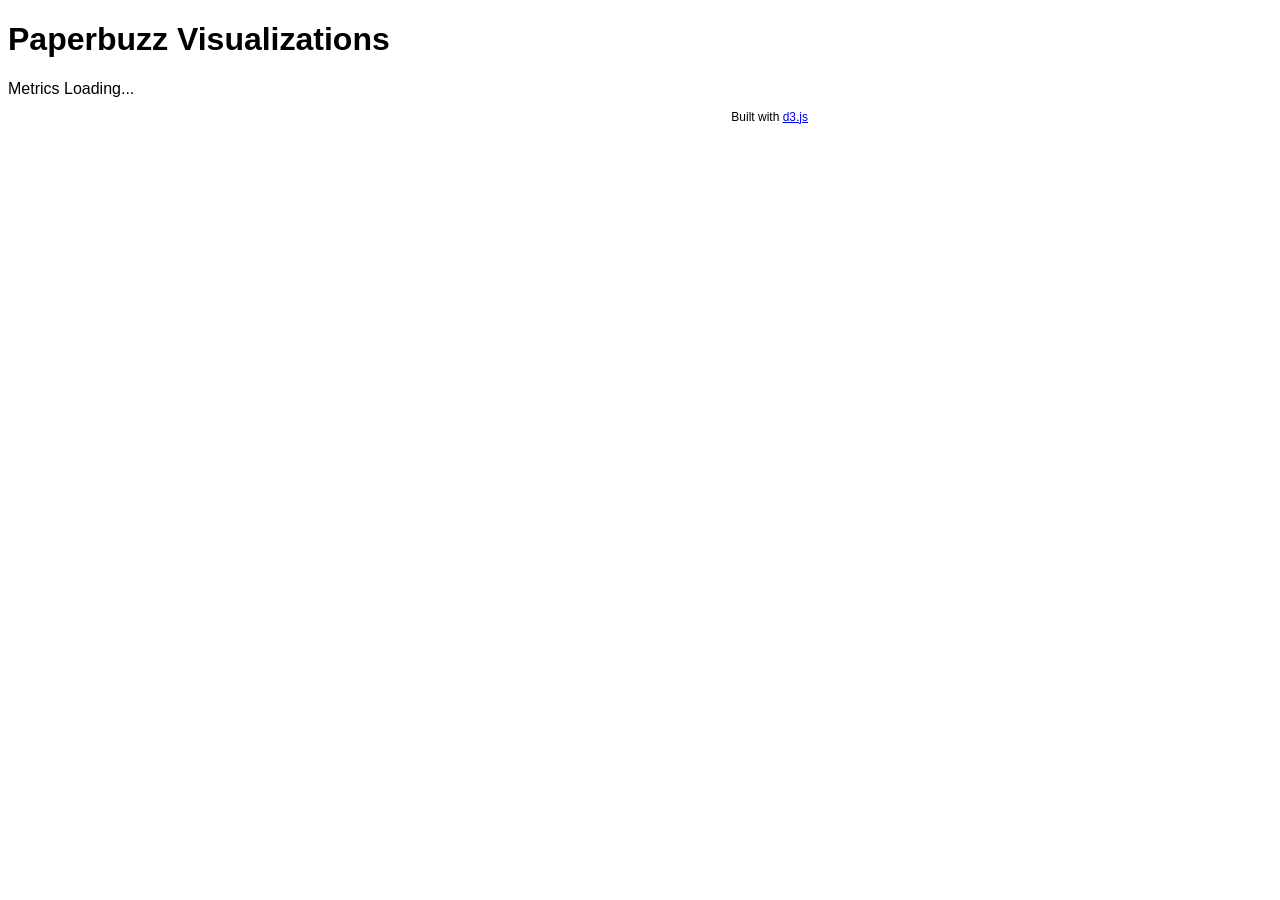
<file: example/index.html>
<!DOCTYPE html PUBLIC "-//W3C//DTD HTML 4.01//EN">
<html>
	<head>
		<meta charset="utf-8"/>
		<script
			  src="https://code.jquery.com/jquery-1.11.3.min.js"
			  integrity="sha256-7LkWEzqTdpEfELxcZZlS6wAx5Ff13zZ83lYO2/ujj7g="
			  crossorigin="anonymous">
		</script>
		
		<script src="https://d3js.org/d3.v4.min.js"></script>
		<script type="text/javascript" src="d3-tip.js"></script>

		<style>
		body {
			width: 800px;
			font-family: arial
		}

		#built-with {
			clear: both;
			float: right;
			font-size: .75em;
		}

		</style>

		<link rel="stylesheet" type="text/css" href="../assets/css/paperbuzzviz.css" />
    </head>
	<body>
	<h1>Paperbuzz Visualizations</h1>

	<div id="paperbuzz"><div id="loading">Metrics Loading...</div></div>

    <script type="text/javascript" src="../paperbuzzviz.js"></script>
	
    <script type="text/javascript">
		var options = {
					minItemsToShowGraph: {
							minEventsForYearly: 10,
							minEventsForMonthly: 10,
							minEventsForDaily: 10,
							minYearsForYearly: 6,
							minMonthsForMonthly: 6,
							minDaysForDaily: 6 //first 30 days only
							},
					graphheight: 150,
					graphwidth:  300,
					showTitle: true,
					showMini: false,
					
				}

		var paperbuzzviz = undefined;
		// var doi = '10.1080/23800127.2017.1283122';
		var doi = '10.15252/embj.201695429';
		// var doi = '10.1016/j.quaint.2011.07.044';
		// var doi = '10.4236/sn.2017.62007';
		// var doi = '10.2190/EC.43.3.f'
		// var doi = '10.1038/nature.2017.22163';
		d3.json('https://api.paperbuzz.org/v0/doi/' + doi, function(data) {
				options.paperbuzzStatsJson = data
				paperbuzzviz = new PaperbuzzViz(options);
				paperbuzzviz.initViz();
			});
	
	</script>
    <div id="built-with"><p>Built with <a href="http://d3js.org/">d3.js</a></p></div>
	</body>
</html>
</file>
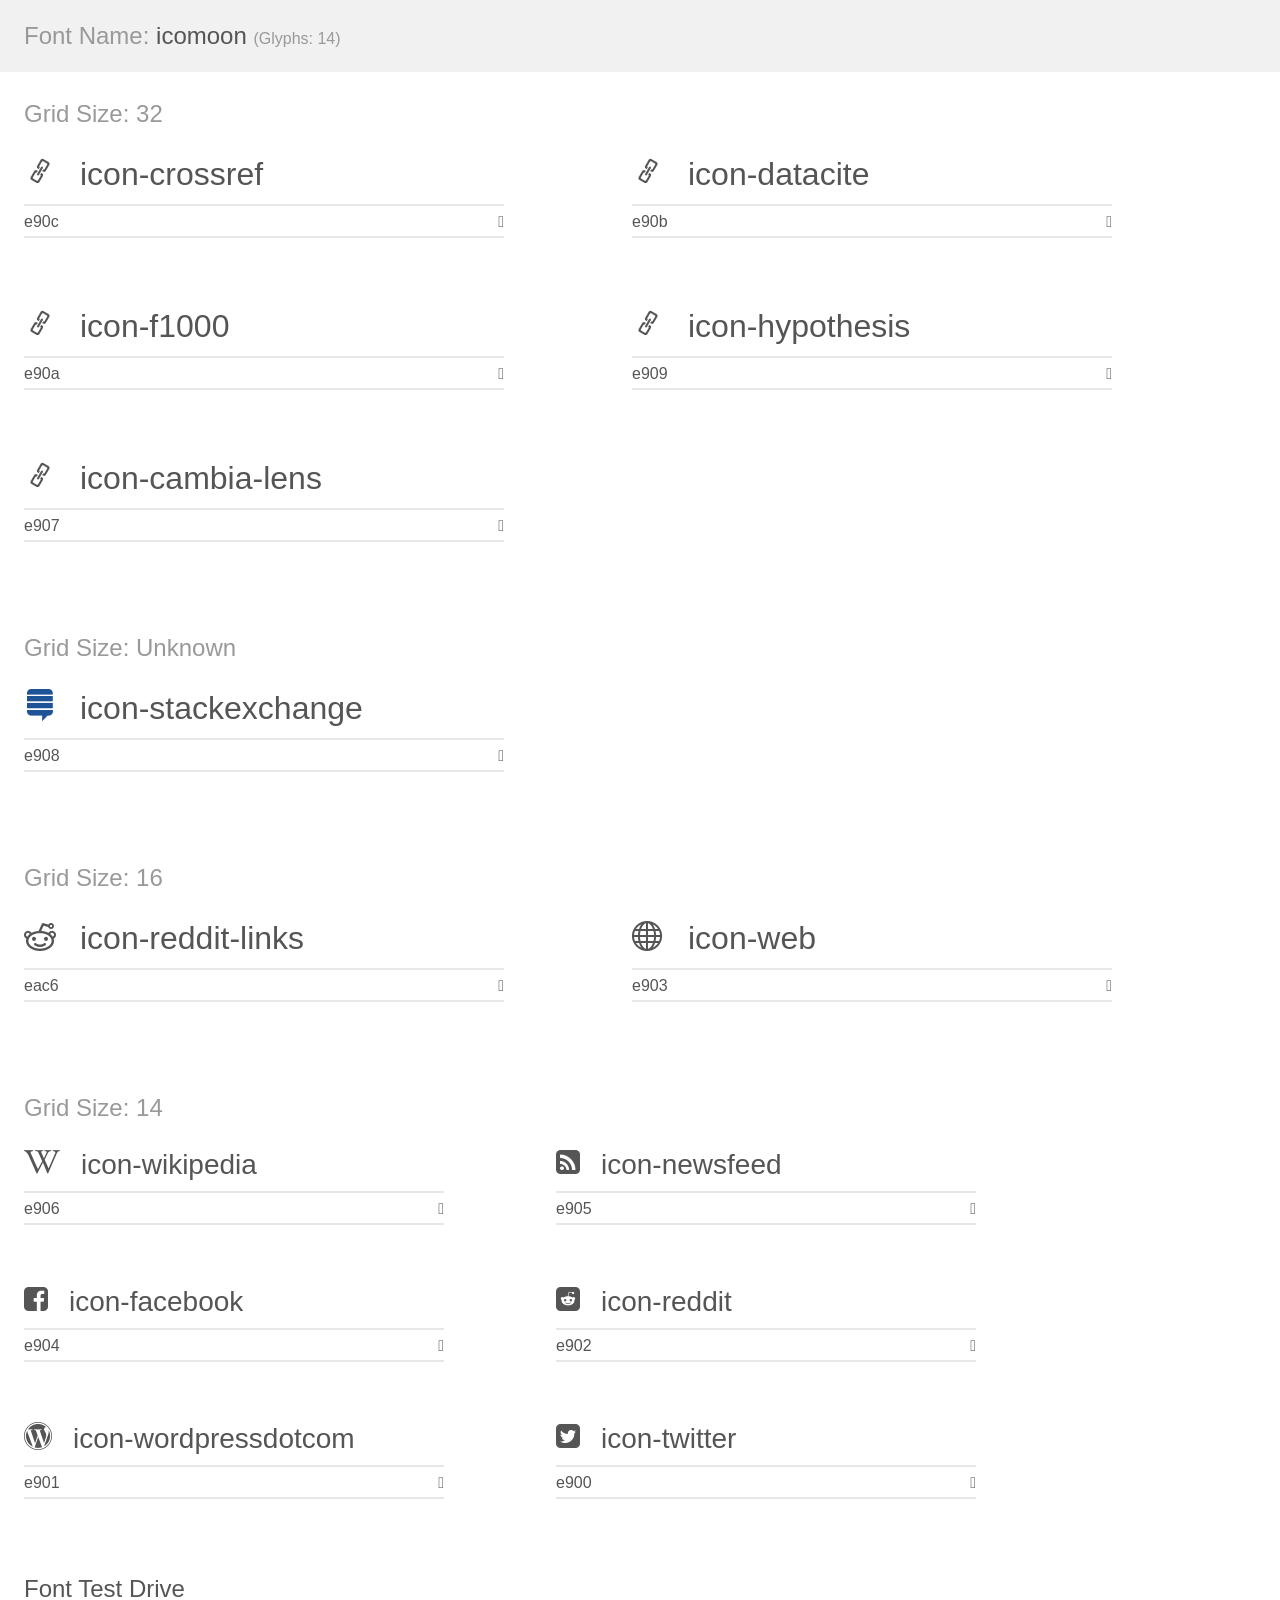
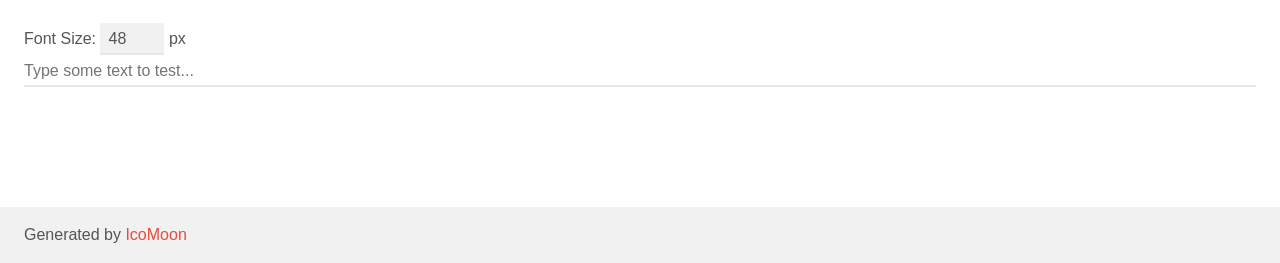
<file: assets/fonts/icomoon/demo.html>
<!doctype html>
<html>
<head>
    <meta charset="utf-8">
    <title>IcoMoon Demo</title>
    <meta name="description" content="An Icon Font Generated By IcoMoon.io">
    <meta name="viewport" content="width=device-width, initial-scale=1">
    <link rel="stylesheet" href="demo-files/demo.css">
    <link rel="stylesheet" href="style.css"></head>
<body>
    <div class="bgc1 clearfix">
        <h1 class="mhmm mvm"><span class="fgc1">Font Name:</span> icomoon <small class="fgc1">(Glyphs:&nbsp;14)</small></h1>
    </div>
    <div class="clearfix mhl ptl">
        <h1 class="mvm mtn fgc1">Grid Size: 32</h1>
        <div class="glyph fs1">
            <div class="clearfix bshadow0 pbs">
                <span class="icon-crossref">
                
                </span>
                <span class="mls"> icon-crossref</span>
            </div>
            <fieldset class="fs0 size1of1 clearfix hidden-false">
                <input type="text" readonly value="e90c" class="unit size1of2" />
                <input type="text" maxlength="1" readonly value="&#xe90c;" class="unitRight size1of2 talign-right" />
            </fieldset>
            <div class="fs0 bshadow0 clearfix hidden-true">
                <span class="unit pvs fgc1">liga: </span>
                <input type="text" readonly value="" class="liga unitRight" />
            </div>
        </div>
        <div class="glyph fs1">
            <div class="clearfix bshadow0 pbs">
                <span class="icon-datacite">
                
                </span>
                <span class="mls"> icon-datacite</span>
            </div>
            <fieldset class="fs0 size1of1 clearfix hidden-false">
                <input type="text" readonly value="e90b" class="unit size1of2" />
                <input type="text" maxlength="1" readonly value="&#xe90b;" class="unitRight size1of2 talign-right" />
            </fieldset>
            <div class="fs0 bshadow0 clearfix hidden-true">
                <span class="unit pvs fgc1">liga: </span>
                <input type="text" readonly value="" class="liga unitRight" />
            </div>
        </div>
        <div class="glyph fs1">
            <div class="clearfix bshadow0 pbs">
                <span class="icon-f1000">
                
                </span>
                <span class="mls"> icon-f1000</span>
            </div>
            <fieldset class="fs0 size1of1 clearfix hidden-false">
                <input type="text" readonly value="e90a" class="unit size1of2" />
                <input type="text" maxlength="1" readonly value="&#xe90a;" class="unitRight size1of2 talign-right" />
            </fieldset>
            <div class="fs0 bshadow0 clearfix hidden-true">
                <span class="unit pvs fgc1">liga: </span>
                <input type="text" readonly value="" class="liga unitRight" />
            </div>
        </div>
        <div class="glyph fs1">
            <div class="clearfix bshadow0 pbs">
                <span class="icon-hypothesis">
                
                </span>
                <span class="mls"> icon-hypothesis</span>
            </div>
            <fieldset class="fs0 size1of1 clearfix hidden-false">
                <input type="text" readonly value="e909" class="unit size1of2" />
                <input type="text" maxlength="1" readonly value="&#xe909;" class="unitRight size1of2 talign-right" />
            </fieldset>
            <div class="fs0 bshadow0 clearfix hidden-true">
                <span class="unit pvs fgc1">liga: </span>
                <input type="text" readonly value="" class="liga unitRight" />
            </div>
        </div>
        <div class="glyph fs1">
            <div class="clearfix bshadow0 pbs">
                <span class="icon-cambia-lens">
                
                </span>
                <span class="mls"> icon-cambia-lens</span>
            </div>
            <fieldset class="fs0 size1of1 clearfix hidden-false">
                <input type="text" readonly value="e907" class="unit size1of2" />
                <input type="text" maxlength="1" readonly value="&#xe907;" class="unitRight size1of2 talign-right" />
            </fieldset>
            <div class="fs0 bshadow0 clearfix hidden-true">
                <span class="unit pvs fgc1">liga: </span>
                <input type="text" readonly value="" class="liga unitRight" />
            </div>
        </div>
    </div>
    <div class="clearfix mhl ptl">
        <h1 class="mvm mtn fgc1">Grid Size: Unknown</h1>
        <div class="glyph fs2">
            <div class="clearfix bshadow0 pbs">
                <span class="icon-stackexchange">
                
                </span>
                <span class="mls"> icon-stackexchange</span>
            </div>
            <fieldset class="fs0 size1of1 clearfix hidden-false">
                <input type="text" readonly value="e908" class="unit size1of2" />
                <input type="text" maxlength="1" readonly value="&#xe908;" class="unitRight size1of2 talign-right" />
            </fieldset>
            <div class="fs0 bshadow0 clearfix hidden-true">
                <span class="unit pvs fgc1">liga: </span>
                <input type="text" readonly value="" class="liga unitRight" />
            </div>
        </div>
    </div>
    <div class="clearfix mhl ptl">
        <h1 class="mvm mtn fgc1">Grid Size: 16</h1>
        <div class="glyph fs3">
            <div class="clearfix bshadow0 pbs">
                <span class="icon-reddit-links">
                
                </span>
                <span class="mls"> icon-reddit-links</span>
            </div>
            <fieldset class="fs0 size1of1 clearfix hidden-false">
                <input type="text" readonly value="eac6" class="unit size1of2" />
                <input type="text" maxlength="1" readonly value="&#xeac6;" class="unitRight size1of2 talign-right" />
            </fieldset>
            <div class="fs0 bshadow0 clearfix hidden-true">
                <span class="unit pvs fgc1">liga: </span>
                <input type="text" readonly value="reddit, brand61" class="liga unitRight" />
            </div>
        </div>
        <div class="glyph fs3">
            <div class="clearfix bshadow0 pbs">
                <span class="icon-web">
                
                </span>
                <span class="mls"> icon-web</span>
            </div>
            <fieldset class="fs0 size1of1 clearfix hidden-false">
                <input type="text" readonly value="e903" class="unit size1of2" />
                <input type="text" maxlength="1" readonly value="&#xe903;" class="unitRight size1of2 talign-right" />
            </fieldset>
            <div class="fs0 bshadow0 clearfix hidden-true">
                <span class="unit pvs fgc1">liga: </span>
                <input type="text" readonly value="" class="liga unitRight" />
            </div>
        </div>
    </div>
    <div class="clearfix mhl ptl">
        <h1 class="mvm mtn fgc1">Grid Size: 14</h1>
        <div class="glyph fs4">
            <div class="clearfix bshadow0 pbs">
                <span class="icon-wikipedia">
                
                </span>
                <span class="mls"> icon-wikipedia</span>
            </div>
            <fieldset class="fs0 size1of1 clearfix hidden-false">
                <input type="text" readonly value="e906" class="unit size1of2" />
                <input type="text" maxlength="1" readonly value="&#xe906;" class="unitRight size1of2 talign-right" />
            </fieldset>
            <div class="fs0 bshadow0 clearfix hidden-true">
                <span class="unit pvs fgc1">liga: </span>
                <input type="text" readonly value="" class="liga unitRight" />
            </div>
        </div>
        <div class="glyph fs4">
            <div class="clearfix bshadow0 pbs">
                <span class="icon-newsfeed">
                
                </span>
                <span class="mls"> icon-newsfeed</span>
            </div>
            <fieldset class="fs0 size1of1 clearfix hidden-false">
                <input type="text" readonly value="e905" class="unit size1of2" />
                <input type="text" maxlength="1" readonly value="&#xe905;" class="unitRight size1of2 talign-right" />
            </fieldset>
            <div class="fs0 bshadow0 clearfix hidden-true">
                <span class="unit pvs fgc1">liga: </span>
                <input type="text" readonly value="" class="liga unitRight" />
            </div>
        </div>
        <div class="glyph fs4">
            <div class="clearfix bshadow0 pbs">
                <span class="icon-facebook">
                
                </span>
                <span class="mls"> icon-facebook</span>
            </div>
            <fieldset class="fs0 size1of1 clearfix hidden-false">
                <input type="text" readonly value="e904" class="unit size1of2" />
                <input type="text" maxlength="1" readonly value="&#xe904;" class="unitRight size1of2 talign-right" />
            </fieldset>
            <div class="fs0 bshadow0 clearfix hidden-true">
                <span class="unit pvs fgc1">liga: </span>
                <input type="text" readonly value="" class="liga unitRight" />
            </div>
        </div>
        <div class="glyph fs4">
            <div class="clearfix bshadow0 pbs">
                <span class="icon-reddit">
                
                </span>
                <span class="mls"> icon-reddit</span>
            </div>
            <fieldset class="fs0 size1of1 clearfix hidden-false">
                <input type="text" readonly value="e902" class="unit size1of2" />
                <input type="text" maxlength="1" readonly value="&#xe902;" class="unitRight size1of2 talign-right" />
            </fieldset>
            <div class="fs0 bshadow0 clearfix hidden-true">
                <span class="unit pvs fgc1">liga: </span>
                <input type="text" readonly value="" class="liga unitRight" />
            </div>
        </div>
        <div class="glyph fs4">
            <div class="clearfix bshadow0 pbs">
                <span class="icon-wordpressdotcom">
                
                </span>
                <span class="mls"> icon-wordpressdotcom</span>
            </div>
            <fieldset class="fs0 size1of1 clearfix hidden-false">
                <input type="text" readonly value="e901" class="unit size1of2" />
                <input type="text" maxlength="1" readonly value="&#xe901;" class="unitRight size1of2 talign-right" />
            </fieldset>
            <div class="fs0 bshadow0 clearfix hidden-true">
                <span class="unit pvs fgc1">liga: </span>
                <input type="text" readonly value="" class="liga unitRight" />
            </div>
        </div>
        <div class="glyph fs4">
            <div class="clearfix bshadow0 pbs">
                <span class="icon-twitter">
                
                </span>
                <span class="mls"> icon-twitter</span>
            </div>
            <fieldset class="fs0 size1of1 clearfix hidden-false">
                <input type="text" readonly value="e900" class="unit size1of2" />
                <input type="text" maxlength="1" readonly value="&#xe900;" class="unitRight size1of2 talign-right" />
            </fieldset>
            <div class="fs0 bshadow0 clearfix hidden-true">
                <span class="unit pvs fgc1">liga: </span>
                <input type="text" readonly value="" class="liga unitRight" />
            </div>
        </div>
    </div>

    <!--[if gt IE 8]><!-->
    <div class="mhl clearfix mbl">
        <h1>Font Test Drive</h1>
        <label>
            Font Size: <input id="fontSize" type="number" class="textbox0 mbm"
            min="8" value="48" />
            px
        </label>
        <input id="testText" type="text" class="phl size1of1 mvl"
        placeholder="Type some text to test..." value=""/>
        <div id="testDrive" class="icon-">&nbsp;
        </div>
    </div>
    <!--<![endif]-->
    <div class="bgc1 clearfix">
        <p class="mhl">Generated by <a href="https://icomoon.io/app">IcoMoon</a></p>
    </div>

    <script src="demo-files/demo.js"></script>
</body>
</html>
</file>
<file: assets/css/paperbuzzviz.css>
.paperbuzz-title {
    font-size: 1.5em;
    color: #789aa1;
    text-decoration: underline;
}

.paperbuzz-chart-area {
    font-size: 11px;
}

.paperbuzz-axis line,
.paperbuzz-axis path {
    fill: none;
    stroke: black;
	stroke-width: 1;
    shape-rendering: crispEdges;
}

.paperbuzz-bar.main{
	fill: #789aa1;
}

.paperbuzz-bar.alt{
	fill: #304345;
}

.paperbuzz-source-row + .paperbuzz-source-row {
  margin-top: 2em;
  clear: both;
}

/*Temporary for providing a compact visualization*/
.paperbuzz-source-row.paperbuzz-compact {
	margin-top: 0em;
}

.paperbuzz-source-heading {
  padding: 0.5em 0;
  border-top: 1px solid rgba(0,0,0,0.1);
}

.paperbuzz-count-label {
  float: right;
  width: auto;
  margin: 0;
  padding: 0;
  background: transparent;
  border: none;
  text-align: left;
  color: inherit;
  display: inline-block;
  margin-left: 1em;
}

.paperbuzz-controls {
  text-align: right;
}

.paperbuzz-control {
  border: none;
  background: transparent;
  box-shadow: ;
  font-size: 11px;
  opacity: 0.60;
}

.paperbuzz-control.active {
  opacity: 1;
}


.paperbuzz-tooltip {
	line-height: 1;
	font: 10px sans-serif;
	padding: 4px;
	background: rgba(0, 0, 0, 0.8);
	color: #fff;
	border-radius: 4px;
	pointer-events: none;
}

/* Creates a small triangle extender for the tooltip */
.paperbuzz-tooltip:after {
	box-sizing: border-box;
	display: inline;
	font-size: 10px;
	width: 100%;
	line-height: 1;
	color: rgba(0, 0, 0, 0.8);
	content: "\25BC";
	position: absolute;
	text-align: center;
}

/* Style northward tooltips differently */
.paperbuzz-tooltip.n:after {
	margin: -1px 0 0 0;
	top: 100%;
	left: 0;
}

/* Paperbuzz mini */
#paperbuzz-mini {
	width: 250px;
    float: left;
    margin-top: .5em;
	margin-right: 2em;
	padding: 0.8em;
	text-align: center;
	border: 1px solid #28292b; 
	background: white;  
	-moz-border-radius: 5px; 
	-webkit-border-radius: 5px; 
	border-radius: 5px;
	color: #28292b;	
	clear: both;
}

.paperbuzz-mini-total {
	font-size: 3em;
	color: #011a1f;
	float: left;
}

.paperbuzz-mini-source {
	color: #011a1f;
	float: left;
	padding: .4em;
}
.paperbuzz-mini-source > i{
	padding-top: .4em;
	padding-bottom: .em;
	font-size: 1.15em;
	vertical-align: middle;

}

.paperbuzz-mini-count {
	margin-left: .2em;
}

/* Font icon css */
@font-face {
	font-family: 'icomoon';
	src:  url('../fonts/icomoon.eot?846v');
	src:  url('../fonts/icomoon.eot?846v#iefix') format('embedded-opentype'),
	  url('../fonts/icomoon.ttf?846v') format('truetype'),
	  url('../fonts/icomoon.woff?846v') format('woff'),
	  url('../fonts/icomoon.svg?846v#icomoon') format('svg');
	font-weight: normal;
	font-style: normal;
}
  
  
[class^="icon-"], [class*=" icon-"] {
	/* use !important to prevent issues with browser extensions that change fonts */
	font-family: 'icomoon' !important;
	speak: none;
	font-style: normal;
	font-weight: normal;
	font-variant: normal;
	text-transform: none;
	line-height: 1;

	/* Better Font Rendering =========== */
	-webkit-font-smoothing: antialiased;
	-moz-osx-font-smoothing: grayscale;
}
  
.icon-crossref:before {
	content: "\e90c";
}
.icon-datacite:before {
	content: "\e90b";
}
.icon-f1000:before {
	content: "\e90a";
}
.icon-hypothesis:before {
	content: "\e909";
}
.icon-cambia-lens:before {
	content: "\e907";
}
.icon-stackexchange:before {
	content: "\e908";
	color: #1e5397;
}
.icon-reddit-links:before {
	content: "\eac6";
}
.icon-web:before {
	content: "\e903";
}
.icon-wikipedia:before {
	content: "\e906";
}
.icon-newsfeed:before {
	content: "\e905";
}
.icon-facebook:before {
	content: "\e904";
}
.icon-reddit:before {
	content: "\e902";
}
.icon-wordpressdotcom:before {
	content: "\e901";
}
.icon-twitter:before {
	content: "\e900";
}
</file>
<file: assets/fonts/icomoon/demo-files/demo.css>
body {
  padding: 0;
  margin: 0;
  font-family: sans-serif;
  font-size: 1em;
  line-height: 1.5;
  color: #555;
  background: #fff;
}
h1 {
  font-size: 1.5em;
  font-weight: normal;
}
small {
  font-size: .66666667em;
}
a {
  color: #e74c3c;
  text-decoration: none;
}
a:hover, a:focus {
  box-shadow: 0 1px #e74c3c;
}
.bshadow0, input {
  box-shadow: inset 0 -2px #e7e7e7;
}
input:hover {
  box-shadow: inset 0 -2px #ccc;
}
input, fieldset {
  font-family: sans-serif;
  font-size: 1em;
  margin: 0;
  padding: 0;
  border: 0;
}
input {
  color: inherit;
  line-height: 1.5;
  height: 1.5em;
  padding: .25em 0;
}
input:focus {
  outline: none;
  box-shadow: inset 0 -2px #449fdb;
}
.glyph {
  font-size: 16px;
  width: 15em;
  padding-bottom: 1em;
  margin-right: 4em;
  margin-bottom: 1em;
  float: left;
  overflow: hidden;
}
.liga {
  width: 80%;
  width: calc(100% - 2.5em);
}
.talign-right {
  text-align: right;
}
.talign-center {
  text-align: center;
}
.bgc1 {
  background: #f1f1f1;
}
.fgc1 {
  color: #999;
}
.fgc0 {
  color: #000;
}
p {
  margin-top: 1em;
  margin-bottom: 1em;
}
.mvm {
  margin-top: .75em;
  margin-bottom: .75em;
}
.mtn {
  margin-top: 0;
}
.mtl, .mal {
  margin-top: 1.5em;
}
.mbl, .mal {
  margin-bottom: 1.5em;
}
.mal, .mhl {
  margin-left: 1.5em;
  margin-right: 1.5em;
}
.mhmm {
  margin-left: 1em;
  margin-right: 1em;
}
.mls {
  margin-left: .25em;
}
.ptl {
  padding-top: 1.5em;
}
.pbs, .pvs {
  padding-bottom: .25em;
}
.pvs, .pts {
  padding-top: .25em;
}
.unit {
  float: left;
}
.unitRight {
  float: right;
}
.size1of2 {
  width: 50%;
}
.size1of1 {
  width: 100%;
}
.clearfix:before, .clearfix:after {
  content: " ";
  display: table;
}
.clearfix:after {
  clear: both;
}
.hidden-true {
  display: none;
}
.textbox0 {
  width: 3em;
  background: #f1f1f1;
  padding: .25em .5em;
  line-height: 1.5;
  height: 1.5em;
}
#testDrive {
  display: block;
  padding-top: 24px;
  line-height: 1.5;
}
.fs0 {
  font-size: 16px;
}
.fs1 {
  font-size: 32px;
}
.fs2 {
  font-size: 32px;
}
.fs3 {
  font-size: 32px;
}
.fs4 {
  font-size: 28px;
}
</file>
<file: assets/fonts/icomoon/style.css>
@font-face {
  font-family: 'icomoon';
  src:  url('fonts/icomoon.eot?w4gzvf');
  src:  url('fonts/icomoon.eot?w4gzvf#iefix') format('embedded-opentype'),
    url('fonts/icomoon.ttf?w4gzvf') format('truetype'),
    url('fonts/icomoon.woff?w4gzvf') format('woff'),
    url('fonts/icomoon.svg?w4gzvf#icomoon') format('svg');
  font-weight: normal;
  font-style: normal;
}

[class^="icon-"], [class*=" icon-"] {
  /* use !important to prevent issues with browser extensions that change fonts */
  font-family: 'icomoon' !important;
  speak: none;
  font-style: normal;
  font-weight: normal;
  font-variant: normal;
  text-transform: none;
  line-height: 1;

  /* Better Font Rendering =========== */
  -webkit-font-smoothing: antialiased;
  -moz-osx-font-smoothing: grayscale;
}

.icon-crossref:before {
  content: "\e90c";
}
.icon-datacite:before {
  content: "\e90b";
}
.icon-f1000:before {
  content: "\e90a";
}
.icon-hypothesis:before {
  content: "\e909";
}
.icon-cambia-lens:before {
  content: "\e907";
}
.icon-stackexchange:before {
  content: "\e908";
  color: #1e5397;
}
.icon-reddit-links:before {
  content: "\eac6";
}
.icon-web:before {
  content: "\e903";
}
.icon-wikipedia:before {
  content: "\e906";
}
.icon-newsfeed:before {
  content: "\e905";
}
.icon-facebook:before {
  content: "\e904";
}
.icon-reddit:before {
  content: "\e902";
}
.icon-wordpressdotcom:before {
  content: "\e901";
}
.icon-twitter:before {
  content: "\e900";
}
</file>
